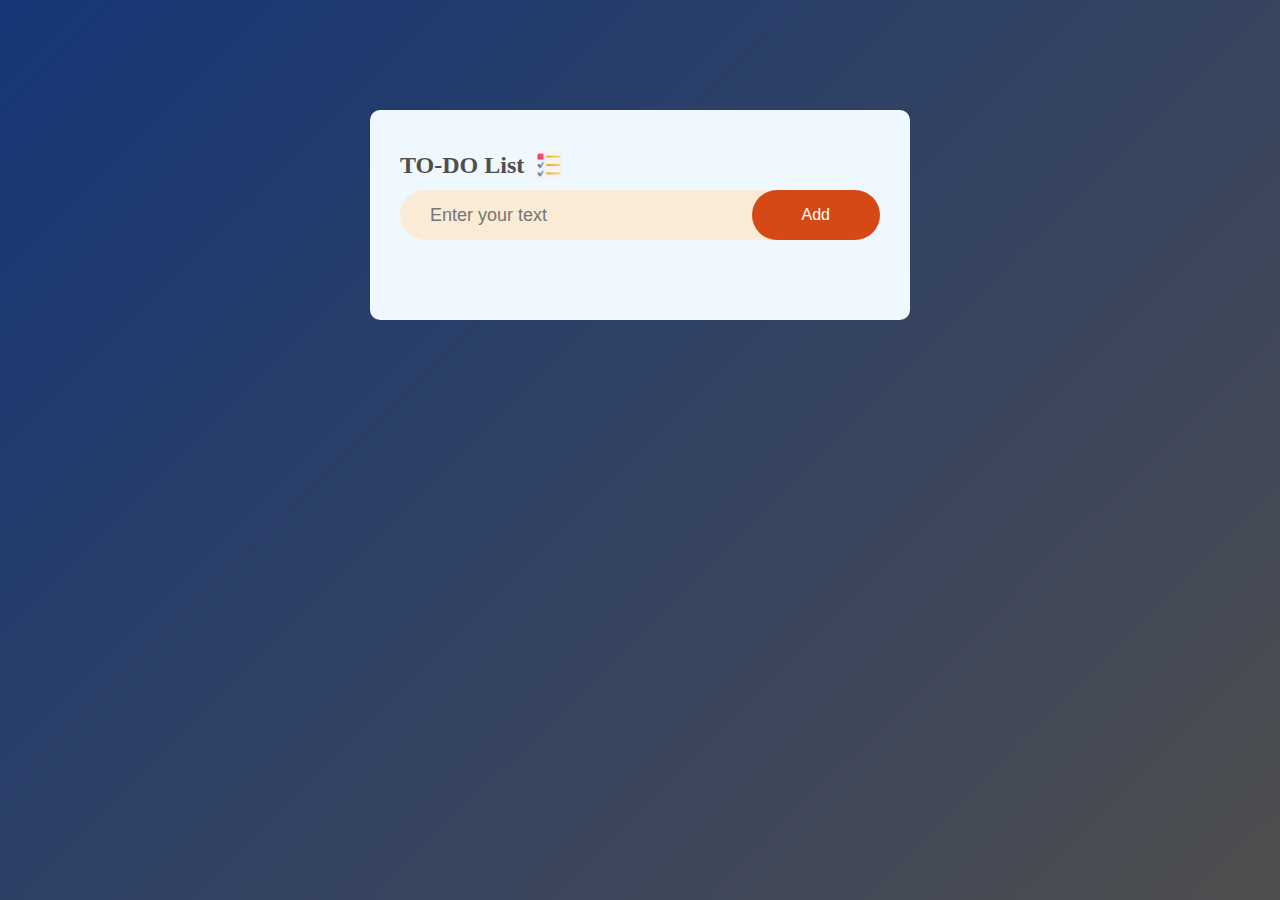
<file: Project 2(TO_DO List)/index.html>
<!DOCTYPE html>
<html lang="en">
<head>
    <meta charset="UTF-8">
    <meta name="viewport" content="width=device-width, initial-scale=1.0">
    <title>TO-DO List</title>
    <link rel="icon" href="icons/favicon.png">
    <link rel="stylesheet" href="style.css">
</head>
<body>
    <div class="container">
        <div class="app">
            <h2>TO-DO List <img src="icons/favicon.png" alt=""></h2>
            <div class="addTodo">
                <input type="text" id="inputBox" placeholder="Enter your text">
                <button>Add</button>
            </div>
            <ul id="listContainer">
            </ul>
        </div>
    </div>
</body>
<script src="script.js"></script>
</html>
</file>
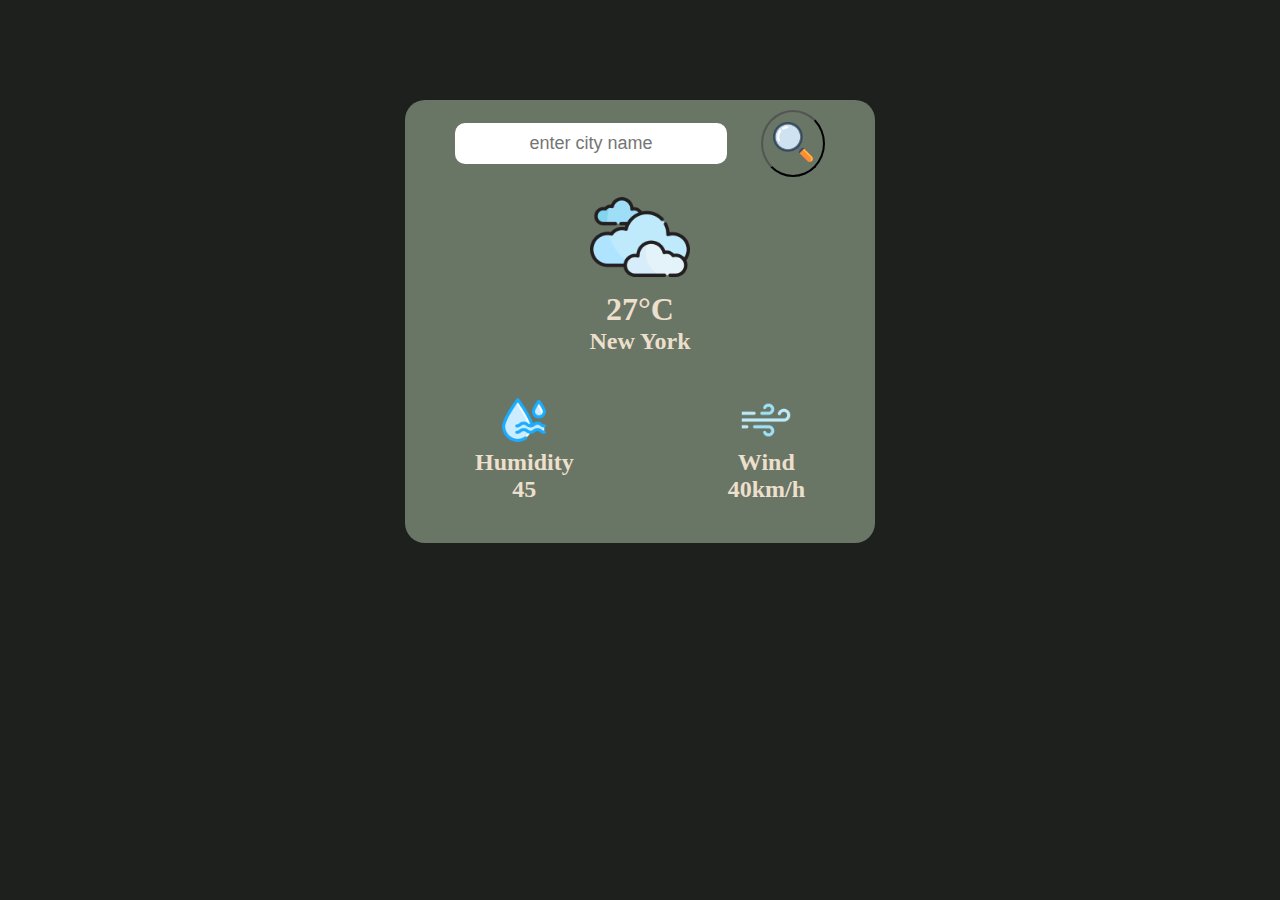
<file: Project 1(weather app)/weather.html>
<!DOCTYPE html>
<html lang="en">

<head>
    <meta charset="UTF-8">
    <meta name="viewport" content="width=device-width, initial-scale=1.0">
    <title>Weath App</title>
    <link rel="stylesheet" href="weather.css">
    <link rel="icon" href="icons/favicon.png">
</head>

<body>
    <div class="card">
        <div class="search">
            <input type="text" placeholder="enter city name">
            <button><img src="icons/search.png" alt="" srcset="" height="40px"></button>
        </div>
        <div class="result">
            <img src="icons/clouds.png" alt="Cloudy" class="weatherIcon">
            <h1 class="temp">27°C</h1>
            <h2 class="city">New York</h2>
            <div class="weather">

                <div class="details">
                    <img src="icons/humidity.png" alt="">
                    <h2>Humidity</h2>
                    <h2 class="humidity">45</h2>
                </div>
                <div class="details2">
                    <img src="icons/wind.png" alt="">
                    <h2>Wind</h2>
                    <h2 class="wind">40km/h</h2>
                </div>
            </div>
        </div>
    </div>

</body>
<script src="weather.js"></script>

</html>
</file>
<file: Project 2(TO_DO List)/style.css>
*{
    margin: 0;
    padding: 0;
    box-sizing: border-box;
}

.container{
    width: 100%;
    min-height: 100vh;
    background: linear-gradient(135deg, #153677, #4e4e4e);
    padding: 10px;
}

.app{
    width: 100%;
    max-width: 540px;
    background-color: aliceblue;
    margin: 100px auto 20px;
    padding: 40px 30px 70px;
    border-radius: 10px;

}

.app h2{
    color: #4e4e4e;
    display: flex;
    align-items: center;
    margin: bottom 20px; ;
}

.app h2 img{
    width: 30px;
    margin-left: 10px;
}

.addTodo{
    display: flex;
    align-items: center;
    justify-content: space-between;
    border-radius: 30px;
    background-color: antiquewhite;
    padding-left: 20px;
    margin-top: 10px ;
    margin-bottom: 10px;
}

input{
    flex: 1;
    border: none;
    outline: none;
    background-color: transparent;
    padding: 10px;
    font-size: large;
}

.addTodo button{
    border: none;
    outline: none;
    padding: 16px 50px;
    color: white;
    background-color: rgb(214, 72, 21);
    border-radius: 40px;
    font-size: 16px;
    cursor: pointer;
}

button:hover{
    background-color: rgb(197, 66, 18);
}

button:active{
    background-color: rgb(143, 46, 11);

}

ul li{
    list-style: none;
    font-size: 18px;
    padding: 12px 8px 12px 50px;
    user-select: none;
    cursor: pointer;
    position: relative;
}

ul li:nth-child(2n+1){
    background-color: rgb(222, 235, 247);
}

ul li::before{
    content: "";
    position: absolute;
    height: 28px;
    width: 28px;
    border-radius: 50%;
    background-image: url(icons/radio.png);
    background-size: cover;
    background-position: center;
    top: 10px;
    left: 8px;
}

.checked{
    color: #555;
    text-decoration: line-through;
}
ul li.checked::before{
    background-image: url(icons/check.png);

}

ul li span{
    font-size: 15px;
    position: absolute;
    right: 5px;
    text-align: center;
    color: #555;
    padding: 5px;
    border-radius: 10px;
}

ul li span:hover{
    background-color: red;
    color: white;

}
</file>
<file: Project 1(weather app)/weather.css>
*{
   padding: 0;
   margin: 0;
}

body{
    background-color: #1E201E;
    color: #ECDFCC;
}

.card{
    margin: 100px auto 0 ;
    width: 90%;
    max-width: 470px;
    background-color: #697565;
    text-align: center;
    border-radius: 20px;

}
.search
{
    display: flex;
    align-items: center;
    padding: 10px 50px;
    justify-content: space-between;
}
.search input{
    border: 0;
    outline: 0;
    font-size: large;
    border-radius: 10px;
    align-items: center;
    text-align: center;
    padding: 10px 20px ;
}

.search button{
    border-radius: 50%;
    outline: 0;
    box-shadow: none;
    padding: 10px;
    background-color: #697565;
    cursor: pointer;
    
}

.result img{
    width: 100px;
}

.details,.details2
{
    padding: 20px;
}
.details img{
    width: 50px;

}

.weather{
    display: flex;
    justify-content: space-between;
    padding: 20px 50px;
}

.details2 img{
    width: 50px;
}
</file>
